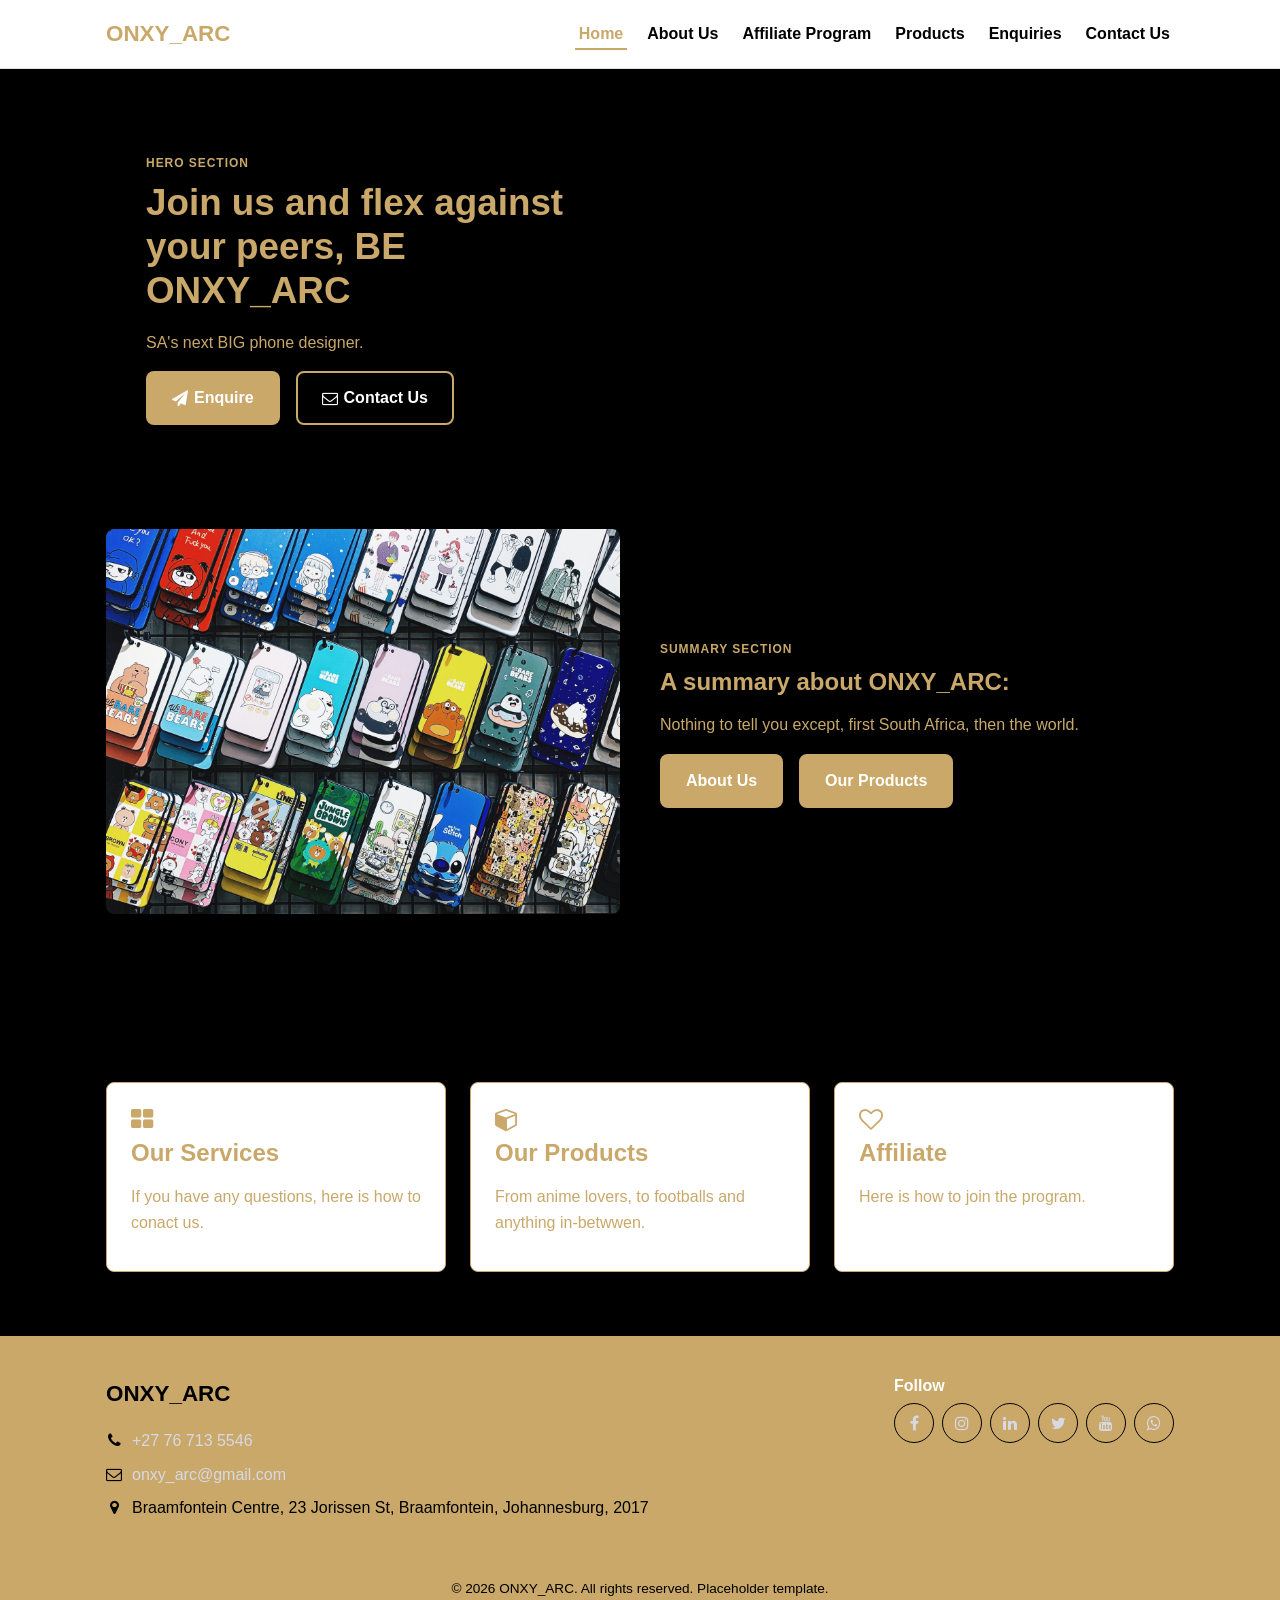
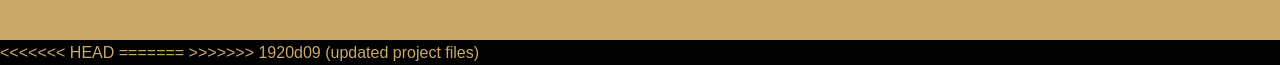
<file: index.html>
<!DOCTYPE html>
<html lang="en">

<head>
    <meta charset="UTF-8">
    <meta name="viewport" content="width=device-width, initial-scale=1.0">
    <title>Home | ONXY_ARC</title>
    <link rel="stylesheet" href="https://cdnjs.cloudflare.com/ajax/libs/font-awesome/4.7.0/css/font-awesome.min.css">
    <link rel="stylesheet" href="css/style.css">
</head>

<body>

    <header class="site-header">
        <div class="container header-inner">
            <a href="index.html" class="logo">ONXY_ARC</a>
            <input type="checkbox" id="nav-toggle" class="nav-toggle-input">
            <label for="nav-toggle" class="nav-toggle" aria-label="Toggle menu">
                <i class="fa fa-bars icon-open" aria-hidden="true"></i>
                <i class="fa fa-times icon-close" aria-hidden="true"></i>
            </label>
            <nav class="main-nav" aria-label="Main navigation">
                <ul>
                    <li><a href="index.html" aria-current="page">Home</a></li>
                    <li><a href="about.html">About Us</a></li>
                    <li><a href="affiliate.html">Affiliate Program</a></li>
                    <li><a href="products.html">Products</a></li>
                    <li><a href="enquiry.html">Enquiries</a></li>
                    <li><a href="contact.html">Contact Us</a></li>
                </ul>
            </nav>
        </div>
    </header>

    <main>
        <div class="container">
            <section class="hero-banner">
                
                    <div class="hero-content">
                        <span class="eyebrow">Hero section</span>
                        <h1>Join us and flex against your peers,
                BE ONXY_ARC</h1>
                        <p>
                            SA's next BIG phone designer.
                        </p>
                        <div class="hero-buttons">
                            <a href="enquiries.html" class="btn btn-primary"><i class="fa fa-paper-plane"
                                    aria-hidden="true"></i>Enquire</a>
                            <a href="contact.html" class="btn btn-secondary-light"><i class="fa fa-envelope-o"
                                    aria-hidden="true"></i>Contact Us</a>
                        </div>
                    </div>
            
            </section>
        </div>

        <section class="section">
            <div class="container split">
                <div class="split-image">
                    <img src="./images/phone case.jpg" alt="Supporting image — 4:3">
                </div>
                <div class="split-text">
                    <span class="eyebrow">Summary section</span>
                    <h2>A summary about ONXY_ARC:</h2>
                    <p>Nothing to tell you except, first South Africa, then the world.</p>
                    <div class="hero-buttons">
                        <a href="about_us.html" class="btn btn-primary">About Us</a>
                        <a href="product.html" class="btn btn-secondary">Our Products</a>
                    </div>
                </div>
            </div>
        </section>

        <section class="section section-alt">
            <div class="container">
                <div class="card-grid">
                    <a class="card" href="contact.html">
                        <i class="fa fa-th-large card-icon" aria-hidden="true"></i>
                        <h3>Our Services</h3>
                        <p>If you have any questions, here is how to conact us.</p>
                    </a>
                    <a class="card" href="products.html">
                        <i class="fa fa-cube card-icon" aria-hidden="true"></i>
                        <h3>Our Products</h3>
                        <p>From anime lovers, to footballs and anything in-betwwen.</p>
                    </a>
                    <a class="card" href="affiliate.html">
                        <i class="fa fa-heart-o card-icon" aria-hidden="true"></i>
                        <h3>Affiliate</h3>
                        <p>Here is how to join the program.</p>
                    </a>
                </div>
            </div>
        </section>
    </main>

    <footer class="site-footer">
        <div class="container footer-inner">
            <div class="footer-col">
                <p class="logo">ONXY_ARC</p>
                <ul class="icon-list">
                    <li><i class="fa fa-phone" aria-hidden="true"></i><a href="tel:+27444444444">+27 76 713 5546</a>
                    </li>
                    <li><i class="fa fa-envelope-o" aria-hidden="true"></i><a
                            href="mailto:dummy@email.com">onxy_arc@gmail.com</a></li>
                    <li><i class="fa fa-map-marker" aria-hidden="true"></i><span>
                            Braamfontein Centre, 23 Jorissen St, Braamfontein, Johannesburg, 2017</span></li>
                </ul>
            </div>
            <div class="footer-col">
                <h4>Follow</h4>
                <ul class="social-list">
                    <li><a class="icon-btn" href="#" aria-label="Facebook"><i class="fa
fa-facebook" aria-hidden="true"></i></a></li>
                    <li><a class="icon-btn" href="#" aria-label="Instagram"><i class="fa
fa-instagram" aria-hidden="true"></i></a></li>
                    <li><a class="icon-btn" href="#" aria-label="LinkedIn"><i class="fa
fa-linkedin" aria-hidden="true"></i></a></li>
                    <li><a class="icon-btn" href="#" aria-label="Twitter"><i class="fa fa-twitter"
                                aria-hidden="true"></i></a></li>
                    <li><a class="icon-btn" href="#" aria-label="YouTube"><i class="fa fa-youtube"
                                aria-hidden="true"></i></a></li>
                    <li><a class="icon-btn" href="#" aria-label="WhatsApp"><i class="fa
fa-whatsapp" aria-hidden="true"></i></a></li>
                </ul>
            </div>
        </div>
        <p class="copyright">&copy; 2026 ONXY_ARC. All rights reserved. Placeholder
            template.</p>
    </footer>

</body>

<<<<<<< HEAD
</html>
=======
</html>
>>>>>>> 1920d09 (updated project files)
</file>
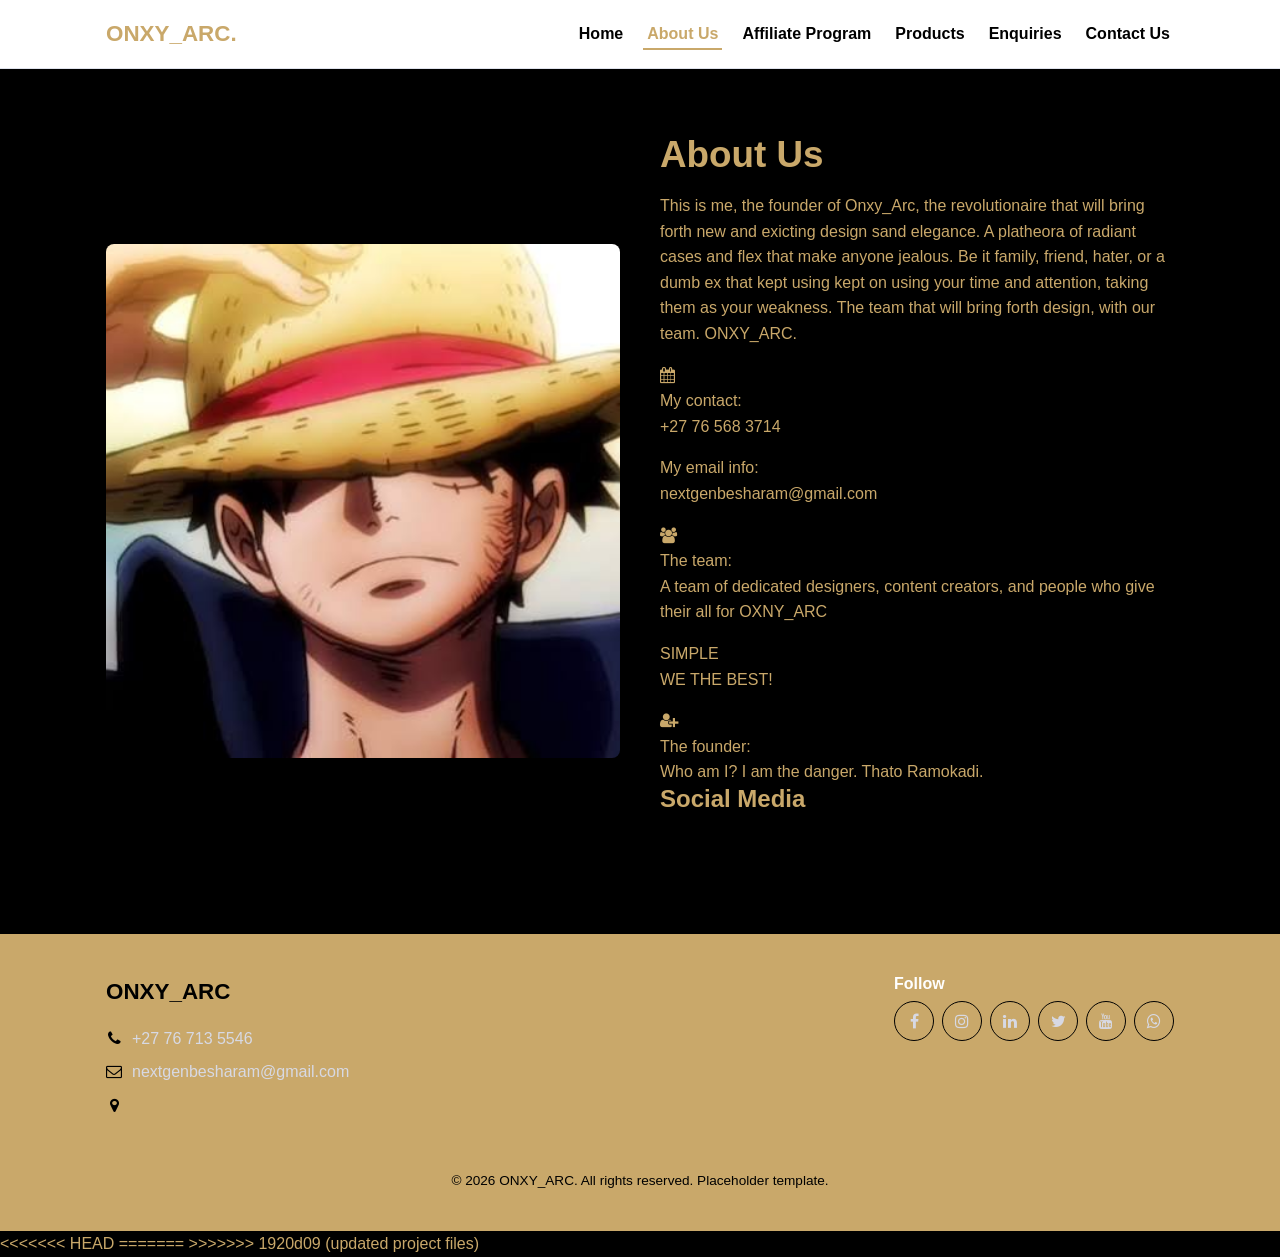
<file: about.html>
<!DOCTYPE html>
<html lang="en">

<head>
    <meta charset="UTF-8">
    <meta name="viewport" content="width=device-width, initial-scale=1.0">
    <title>About Us | ONXY_ARC</title>
     <link rel="stylesheet" href="https://cdnjs.cloudflare.com/ajax/libs/font-awesome/4.7.0/css/font-awesome.min.css">
    <link rel="stylesheet" href="css/style.css">
</head>

<body>

    <header class="site-header">
        <div class="container header-inner">
            <a href="index.html" class="logo">ONXY_ARC.</a>
            <input type="checkbox" id="nav-toggle" class="nav-toggle-input">
            <label for="nav-toggle" class="nav-toggle" aria-label="Toggle menu">
                <i class="fa fa-bars icon-open" aria-hidden="true"></i>
                <i class="fa fa-times icon-close" aria-hidden="true"></i>
            </label>
            <nav class="main-nav" aria-label="Main navigation">
                <ul>
                    <li><a href="index.html">Home</a></li>
                    <li><a href="about.html" aria-current="page">About Us</a></li>
                    <li><a href="affiliate.html">Affiliate Program</a></li>
                    <li><a href="products.html">Products</a></li>
                    <li><a href="enquiry.html">Enquiries</a></li>
                    <li><a href="contact.html">Contact Us</a></li>
                </ul>
            </nav>
        </div>
    </header>

    <main>
        <section class="section">
            <div class="container split">
                <div class="split-image is-square">
                    <img src="./images/KingOfThePirates.jpg" alt="Portrait or team photo
— square crop">
                </div>
                <div class="split-text">
                    <h1>About Us</h1>
                    <p> This is me, the founder of Onxy_Arc, the revolutionaire that will
                        bring forth new and exicting design sand elegance. A platheora of radiant cases and flex that
                        make anyone jealous. Be it family, friend, hater, or a dumb ex that kept using
                    kept on using your time and attention, taking them as your weakness. The team that will bring forth design, with our team. ONXY_ARC.</p>
                    <div class="stats">
                        <div class="stat-box">
                            <i class="fa fa-calendar" aria-hidden="true"></i>
                            <div class="stat-number">My contact:</div>
                            <p>+27 76 568 3714</p>
                            <div class="stat-label">My email info:</div>
                            <p>nextgenbesharam@gmail.com</p>
                        </div>
                        <div class="stat-box">
                            <i class="fa fa-users" aria-hidden="true"></i>
                            <div class="stat-number">The team:</div>
                            <p>A team of dedicated designers, content creators, and people who give their all
                                for OXNY_ARC
                            </p>
                            <div class="stat-label">SIMPLE</div>
                            <p>WE THE BEST!</p>
                        </div>
                        <div class="stat-box">
                            <i class="fa fa-user-plus" aria-hidden="true"></i>
                            <div class="stat-number">The founder:</div>
                            <div class="stat-label">Who am I? I am the danger. Thato Ramokadi.</div>
                        </div>
                    </div>
                    <h3>Social Media</h3>
                    <ul class="social-list">
                        <li><a class="icon-btn" href="#" aria-label="Facebook"><i class="fa
fa-facebook" aria-hidden="true"></i></a></li>
                        <li><a class="icon-btn" href="#" aria-label="Instagram"><i class="fa
fa-instagram" aria-hidden="true"></i></a></li>
                        <li><a class="icon-btn" href="#" aria-label="LinkedIn"><i class="fa
fa-linkedin" aria-hidden="true"></i></a></li>
                    </ul>
                </div>
            </div>
        </section>
    </main>

    <footer class="site-footer">
        <div class="container footer-inner">
            <div class="footer-col">
                <p class="logo">ONXY_ARC</p>
                <ul class="icon-list">
                    <li><i class="fa fa-phone" aria-hidden="true"></i><a href="tel:+cellphone">+27 76 713 5546</a></li>
                    <li><i class="fa fa-envelope-o" aria-hidden="true"></i><a
                            href="mailto:dummy@email.com">nextgenbesharam@gmail.com</a></li>
                    <li><i class="fa fa-map-marker" aria-hidden="true"></i><span>
                            </span></li>
                </ul>
            </div>
            <div class="footer-col">
                <h4>Follow</h4>
                <ul class="social-list">
                    <li><a class="icon-btn" href="#" aria-label="Facebook"><i class="fa
fa-facebook" aria-hidden="true"></i></a></li>
                    <li><a class="icon-btn" href="#" aria-label="Instagram"><i class="fa
fa-instagram" aria-hidden="true"></i></a></li>
                    <li><a class="icon-btn" href="#" aria-label="LinkedIn"><i class="fa
fa-linkedin" aria-hidden="true"></i></a></li>
                    <li><a class="icon-btn" href="#" aria-label="Twitter"><i class="fa fa-twitter"
                                aria-hidden="true"></i></a></li>
                    <li><a class="icon-btn" href="#" aria-label="YouTube"><i class="fa fa-youtube"
                                aria-hidden="true"></i></a></li>
                    <li><a class="icon-btn" href="#" aria-label="WhatsApp"><i class="fa
fa-whatsapp" aria-hidden="true"></i></a></li>
                </ul>
            </div>
        </div>
        <p class="copyright">&copy; 2026 ONXY_ARC. All rights reserved. Placeholder
            template.</p>
    </footer>

</body>

<<<<<<< HEAD
</html>
=======
</html>
>>>>>>> 1920d09 (updated project files)
</file>
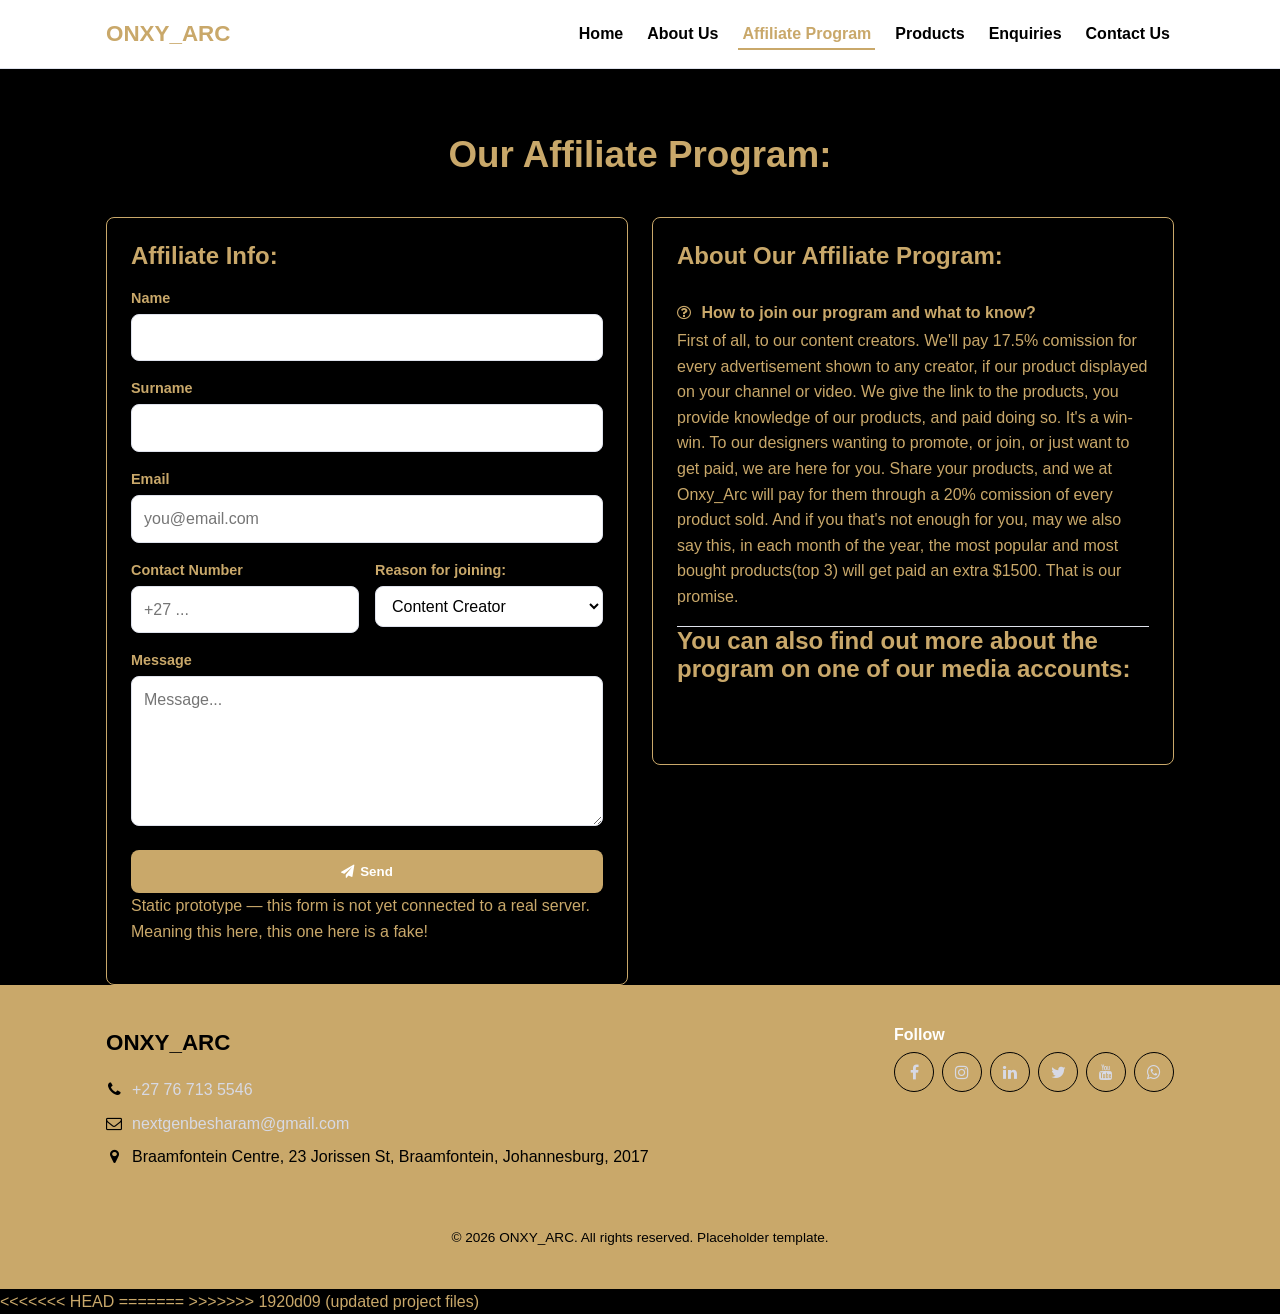
<file: affiliate.html>
<!DOCTYPE html>
<html lang="en">

<head>
    <meta charset="UTF-8">
    <meta name="viewport" content="width=device-width, initial-scale=1.0">
    <title>Affiliate Program | ONXY_ARC</title>
     <link rel="stylesheet" href="https://cdnjs.cloudflare.com/ajax/libs/font-awesome/4.7.0/css/font-awesome.min.css">
    <link rel="stylesheet" href="css/style.css">
</head>

<body>

    <header class="site-header">
        <div class="container header-inner">
            <a href="index.html" class="logo">ONXY_ARC</a>
            <input type="checkbox" id="nav-toggle" class="nav-toggle-input">
            <label for="nav-toggle" class="nav-toggle" aria-label="Toggle menu">
                <i class="fa fa-bars icon-open" aria-hidden="true"></i>
                <i class="fa fa-times icon-close" aria-hidden="true"></i>
            </label>
            <nav class="main-nav" aria-label="Main navigation">
                <ul>
                    <li><a href="index.html">Home</a></li>
                    <li><a href="about.html">About Us</a></li>
                    <li><a href="affiliate.html" aria-current="page">Affiliate Program</a></li>
                    <li><a href="products.html">Products</a></li>
                    <li><a href="enquiry.html">Enquiries</a></li>
                    <li><a href="contact.html">Contact Us</a></li>
                </ul>
            </nav>
        </div>
    </header>

<main>
 <div class="container">
 <header class="page-header">
 <h1>Our Affiliate Program:</h1>
 </header>
 <div class="form-layout">
 <section class="form-card">
 <h2>Affiliate Info:</h2>
 <form action="#" method="post">
 <div class="form-group">
 <label for="enq-name">Name</label>
 <input type="text" id="enq-name" name="name" required>
 </div>
 <div class="form-group">
 <label for="enq-surname">Surname</label>
 <input type="text" id="enq-surname" name="surname" required>
 </div>
 <div class="form-group">
 <label for="enq-email">Email</label>
 <input type="email" id="enq-email" name="email" required
placeholder="you@email.com">
 </div>
 <div class="form-row">
 <div class="form-group">
 <label for="enq-tel">Contact Number</label>
 <input type="tel" id="enq-tel" name="tel" placeholder="+27 ...">
 </div>
 <div class="form-group">
 <label for="enq-type">Reason for joining:</label>
 <select id="enq-type" name="type">
 <option>Content Creator</option>
 <option>Designer Program</option>
 <option>Contact US</option>
 <option>Enquiries</option>
 </select>
 </div>
 </div>
 <div class="form-group">
 <label for="enq-message">Message</label>
 <textarea id="enq-message" name="message" rows="5"
placeholder="Message..."></textarea>
 </div>
 <button type="submit" class="btn btn-success btn-block"><i class="fa
fa-paper-plane" aria-hidden="true"></i>Send</button>
 <p class="form-note">Static prototype — this form is not yet
connected to a real server. Meaning this here, this one here is a fake!</p>
 </form>
 </section>
 <section class="info-card">
 <h2>About Our Affiliate Program:</h2>
 <div class="faq-item">
 <h3><i class="fa fa-question-circle-o" aria-hidden="true"></i> How
to join our program and what to know?</h3>
 <p>First of all, to our
        content creators. We'll pay 17.5% comission for every advertisement shown to any creator, if our product 
        displayed on your channel or video. We give the link to the products, you provide knowledge of our products,
        and paid doing so. It's a win-win. To our designers wanting to promote, or join, or just want to get paid,
        we are here for you. Share your products, and we at Onxy_Arc will pay for them through a 20% comission of every
        product sold. And if you that's not enough for you, may we also say this, in each month of the year,
        the most popular and most bought products(top 3) will get paid an extra $1500. That is our promise.</p>
 </div>
 <!-- Repeat this .faq-item pattern for four more questions -->
 <h3 class="mt-md">You can also find out more about the program on one of our media accounts:</h3>
 <ul class="social-list">
 <li><a class="icon-btn" href="#" aria-label="Facebook"><i class="fa
fa-facebook" aria-hidden="true"></i></a></li>
 <li><a class="icon-btn" href="#" aria-label="Instagram"><i class="fa
fa-instagram" aria-hidden="true"></i></a></li>
 <li><a class="icon-btn" href="#" aria-label="LinkedIn"><i class="fa
fa-linkedin" aria-hidden="true"></i></a></li>
 <li><a class="icon-btn" href="#" aria-label="Twitter"><i class="fa
fa-twitter" aria-hidden="true"></i></a></li>
 <li><a class="icon-btn" href="#" aria-label="YouTube"><i class="fa
fa-youtube" aria-hidden="true"></i></a></li>
 <li><a class="icon-btn" href="#" aria-label="WhatsApp"><i class="fa
fa-whatsapp" aria-hidden="true"></i></a></li>
 </ul>
 </section>
 </div>
 </div>
</main>

    <footer class="site-footer">
 <div class="container footer-inner">
 <div class="footer-col">
 <p class="logo">ONXY_ARC</p>
 <ul class="icon-list">
 <li><i class="fa fa-phone" aria-hidden="true"></i><a
href="tel:+cellphone">+27 76 713 5546</a></li>
 <li><i class="fa fa-envelope-o" aria-hidden="true"></i><a
href="mailto:dummy@email.com">nextgenbesharam@gmail.com</a></li>
 <li><i class="fa fa-map-marker" aria-hidden="true"></i><span>
Braamfontein Centre, 23 Jorissen St, Braamfontein, Johannesburg, 2017</span></li>
 </ul>
 </div>
 <div class="footer-col">
 <h4>Follow</h4>
 <ul class="social-list">
 <li><a class="icon-btn" href="#" aria-label="Facebook"><i class="fa
fa-facebook" aria-hidden="true"></i></a></li>
 <li><a class="icon-btn" href="#" aria-label="Instagram"><i class="fa
fa-instagram" aria-hidden="true"></i></a></li>
 <li><a class="icon-btn" href="#" aria-label="LinkedIn"><i class="fa
fa-linkedin" aria-hidden="true"></i></a></li>
 <li><a class="icon-btn" href="#" aria-label="Twitter"><i class="fa fa-twitter" aria-hidden="true"></i></a></li>
 <li><a class="icon-btn" href="#" aria-label="YouTube"><i class="fa fa-youtube" aria-hidden="true"></i></a></li>
 <li><a class="icon-btn" href="#" aria-label="WhatsApp"><i class="fa
fa-whatsapp" aria-hidden="true"></i></a></li>
 </ul>
 </div>
 </div>
 <p class="copyright">&copy; 2026 ONXY_ARC. All rights reserved. Placeholder
template.</p>
</footer>

</body>

<<<<<<< HEAD
</html>
=======
</html>
>>>>>>> 1920d09 (updated project files)
</file>
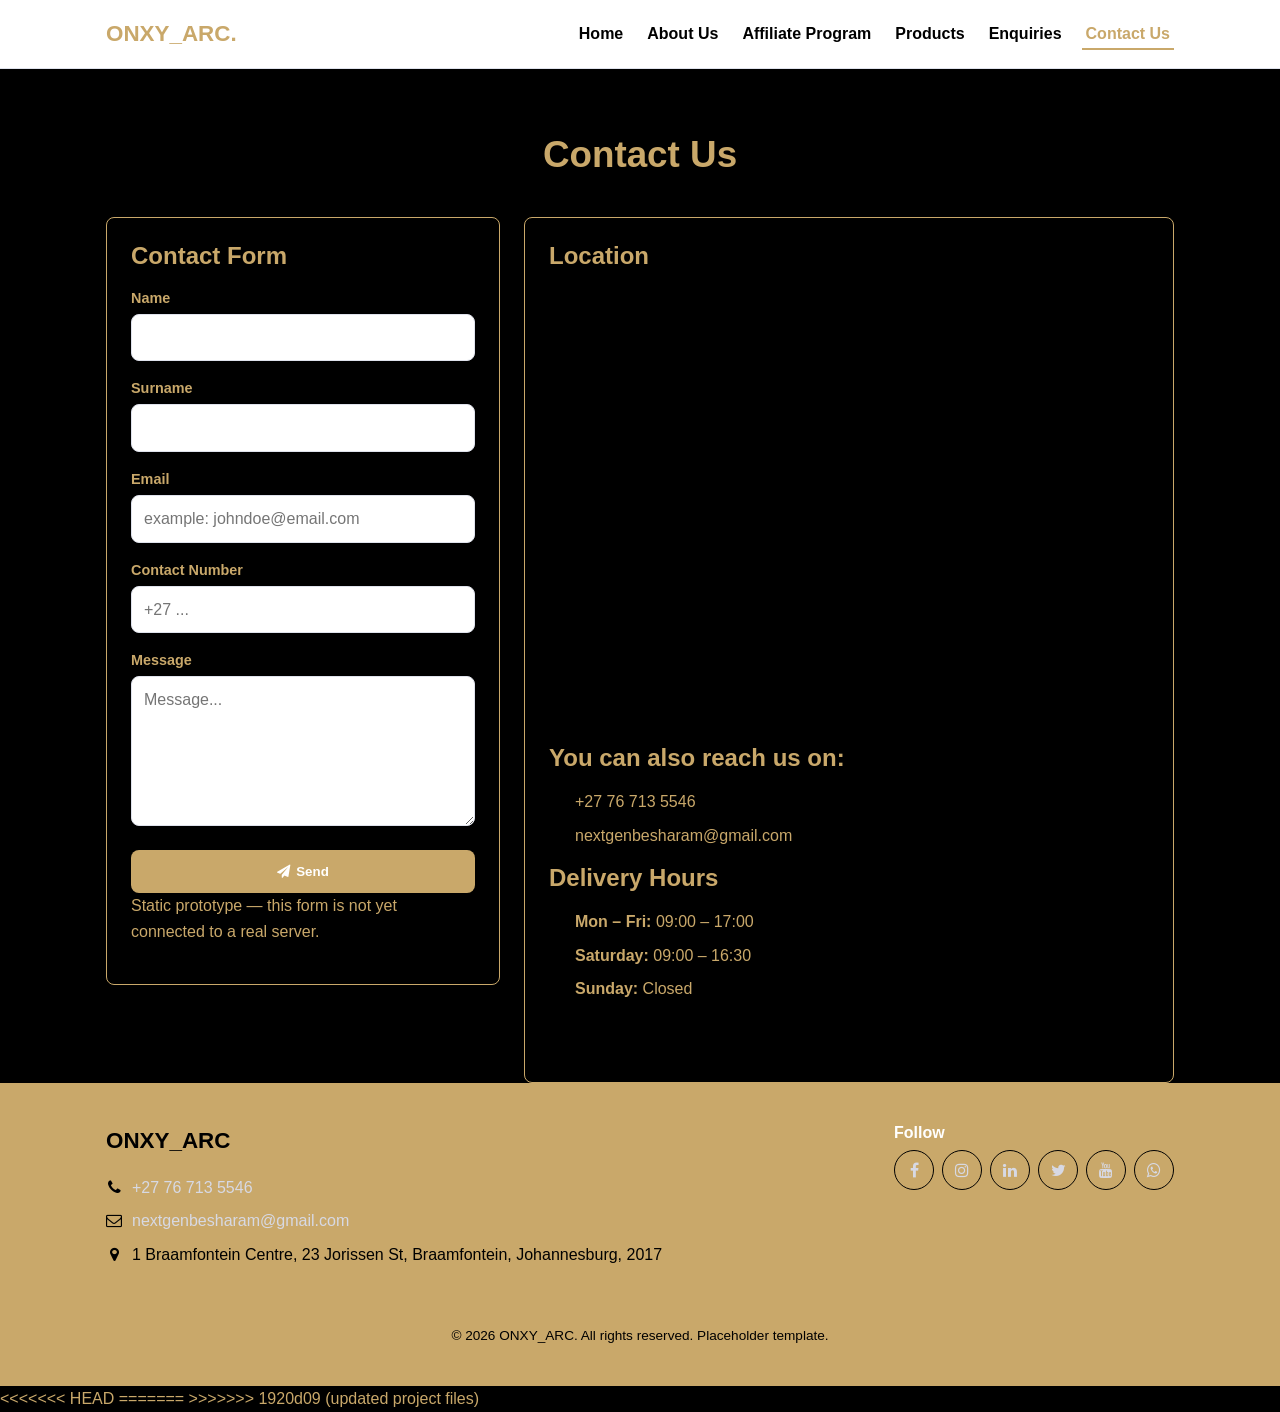
<file: contact.html>
<!DOCTYPE html>
<html lang="en">

<head>
    <meta charset="UTF-8">
    <meta name="viewport" content="width=device-width, initial-scale=1.0">
    <title>COntact Info | ONXY_ARC</title>
     <link rel="stylesheet" href="https://cdnjs.cloudflare.com/ajax/libs/font-awesome/4.7.0/css/font-awesome.min.css">
    <link rel="stylesheet" href="css/style.css">
</head>

<body>

    <header class="site-header">
        <div class="container header-inner">
            <a href="index.html" class="logo">ONXY_ARC.</a>
            <input type="checkbox" id="nav-toggle" class="nav-toggle-input">
            <label for="nav-toggle" class="nav-toggle" aria-label="Toggle menu">
                <i class="fa fa-bars icon-open" aria-hidden="true"></i>
                <i class="fa fa-times icon-close" aria-hidden="true"></i>
            </label>
            <nav class="main-nav" aria-label="Main navigation">
                <ul>
                    <li><a href="index.html">Home</a></li>
                    <li><a href="about.html">About Us</a></li>
                    <li><a href="affiliate.html">Affiliate Program</a></li>
                    <li><a href="products.html">Products</a></li>
                    <li><a href="enquiry.html">Enquiries</a></li>
                    <li><a href="contact.html" aria-current="page">Contact Us</a></li>
                </ul>
            </nav>
        </div>
    </header>

    <main>
        <div class="container">
            <header class="page-header">
                <h1>Contact Us</h1>
            </header>
            <div class="form-layout">
                <section class="form-card">
                    <h2>Contact Form</h2>
                    <form action="#" method="post">
                        <div class="form-group">
                            <label for="c-name">Name</label>
                            <input type="text" id="c-name" name="name" required>
                        </div>
                        <div class="form-group">
                            <label for="c-surname">Surname</label>
                            <input type="text" id="c-surname" name="surname" required>
                        </div>
                        <div class="form-group">
                            <label for="c-email">Email</label>
                            <input type="email" id="c-email" name="email" required placeholder="example: johndoe@email.com">
                        </div>
                        <div class="form-group">
                            <label for="c-tel">Contact Number</label>
                            <input type="tel" id="c-tel" name="tel" placeholder="+27 ...">
                        </div>
                        <div class="form-group">
                            <label for="c-message">Message</label>
                            <textarea id="c-message" name="message" rows="5" placeholder="Message..."></textarea>
                        </div>
                        <button type="submit" class="btn btn-success btn-block"><i class="fa
fa-paper-plane" aria-hidden="true"></i>Send</button>
                        <p class="form-note">Static prototype — this form is not yet
                            connected to a real server.</p>
                    </form>
                </section>
                <section class="info-card">
                    <h2>Location</h2>
                    <iframe src="https://www.google.com/maps/embed?pb=!1m18!1m12!1m3!1d3580.1263883140064!2d28.03131357497369!3d-26.192566563499287!2m3!1f0!2f0!3f0!3m2!1i1024!2i768!4f13.1!3m3!1m2!1s0x1e950b9300000001%3A0x335d35f228da3ccd!2sRosebank%20International%20%7C%20Braamfontein%20Campus!5e0!3m2!1sen!2sza!4v1786728688590!5m2!1sen!2sza" width="600" height="450" style="border:0;" allowfullscreen="" loading="lazy" referrerpolicy="strict-origin-when-cross-origin"></iframe>
                    <h3>You can also reach us on:</h3>
                    <ul class="icon-list">
                        <li><i class="fa fa-phone" aria-hidden="true"></i><a href="tel:+cellphone">+27 76 713 5546</a>
                        </li>
                        <li><i class="fa fa-envelope-o" aria-hidden="true"></i><a
                                href="mailto:dummy@email.com">nextgenbesharam@gmail.com</a></li>
                    </ul>
                    <h3>Delivery Hours</h3>
                    <ul class="icon-list">
                        <li><i class="fa fa-clock-o" ariahidden="true"></i><span><strong>Mon &ndash; Fri:</strong> 09:00
                                &ndash;
                                17:00</span></li>
                        <li><i class="fa fa-clock-o" ariahidden="true"></i><span><strong>Saturday:</strong> 09:00
                                &ndash;
                                16:30</span></li>
                        <li><i class="fa fa-clock-o" ariahidden="true"></i><span><strong>Sunday:</strong> Closed</span>
                        </li>
                    </ul>
                    <ul class="social-list">
                        <li><a class="icon-btn" href="#" aria-label="Facebook"><i class="fa
fa-facebook" aria-hidden="true"></i></a></li>
                        <li><a class="icon-btn" href="#" aria-label="Instagram"><i class="fa
fa-instagram" aria-hidden="true"></i></a></li>
                        <li><a class="icon-btn" href="#" aria-label="LinkedIn"><i class="fa
fa-linkedin" aria-hidden="true"></i></a></li>
                        <li><a class="icon-btn" href="#" aria-label="Twitter"><i class="fa
fa-twitter" aria-hidden="true"></i></a></li>
                        <li><a class="icon-btn" href="#" aria-label="YouTube"><i class="fa
fa-youtube" aria-hidden="true"></i></a></li>
                        <li><a class="icon-btn" href="#" aria-label="WhatsApp"><i class="fa
fa-whatsapp" aria-hidden="true"></i></a></li>
                    </ul>
                </section>
            </div>
        </div>
    </main>


    <footer class="site-footer">
        <div class="container footer-inner">
            <div class="footer-col">
                <p class="logo">ONXY_ARC</p>
                <ul class="icon-list">
                    <li><i class="fa fa-phone" aria-hidden="true"></i><a href="tel:+cellphone">+27 76 713 5546</a></li>
                    <li><i class="fa fa-envelope-o" aria-hidden="true"></i><a
                            href="mailto:dummy@email.com">nextgenbesharam@gmail.com</a></li>
                    <li><i class="fa fa-map-marker" aria-hidden="true"></i><span>1
                            Braamfontein Centre, 23 Jorissen St, Braamfontein, Johannesburg, 2017</span></li>
                </ul>
            </div>
            <div class="footer-col">
                <h4>Follow</h4>
                <ul class="social-list">
                    <li><a class="icon-btn" href="#" aria-label="Facebook"><i class="fa
fa-facebook" aria-hidden="true"></i></a></li>
                    <li><a class="icon-btn" href="#" aria-label="Instagram"><i class="fa
fa-instagram" aria-hidden="true"></i></a></li>
                    <li><a class="icon-btn" href="#" aria-label="LinkedIn"><i class="fa
fa-linkedin" aria-hidden="true"></i></a></li>
                    <li><a class="icon-btn" href="#" aria-label="Twitter"><i class="fa fa-twitter"
                                aria-hidden="true"></i></a></li>
                    <li><a class="icon-btn" href="#" aria-label="YouTube"><i class="fa fa-youtube"
                                aria-hidden="true"></i></a></li>
                    <li><a class="icon-btn" href="#" aria-label="WhatsApp"><i class="fa
fa-whatsapp" aria-hidden="true"></i></a></li>
                </ul>
            </div>
        </div>
        <p class="copyright">&copy; 2026 ONXY_ARC. All rights reserved. Placeholder
            template.</p>
    </footer>

</body>

<<<<<<< HEAD
</html>
=======
</html>
>>>>>>> 1920d09 (updated project files)
</file>
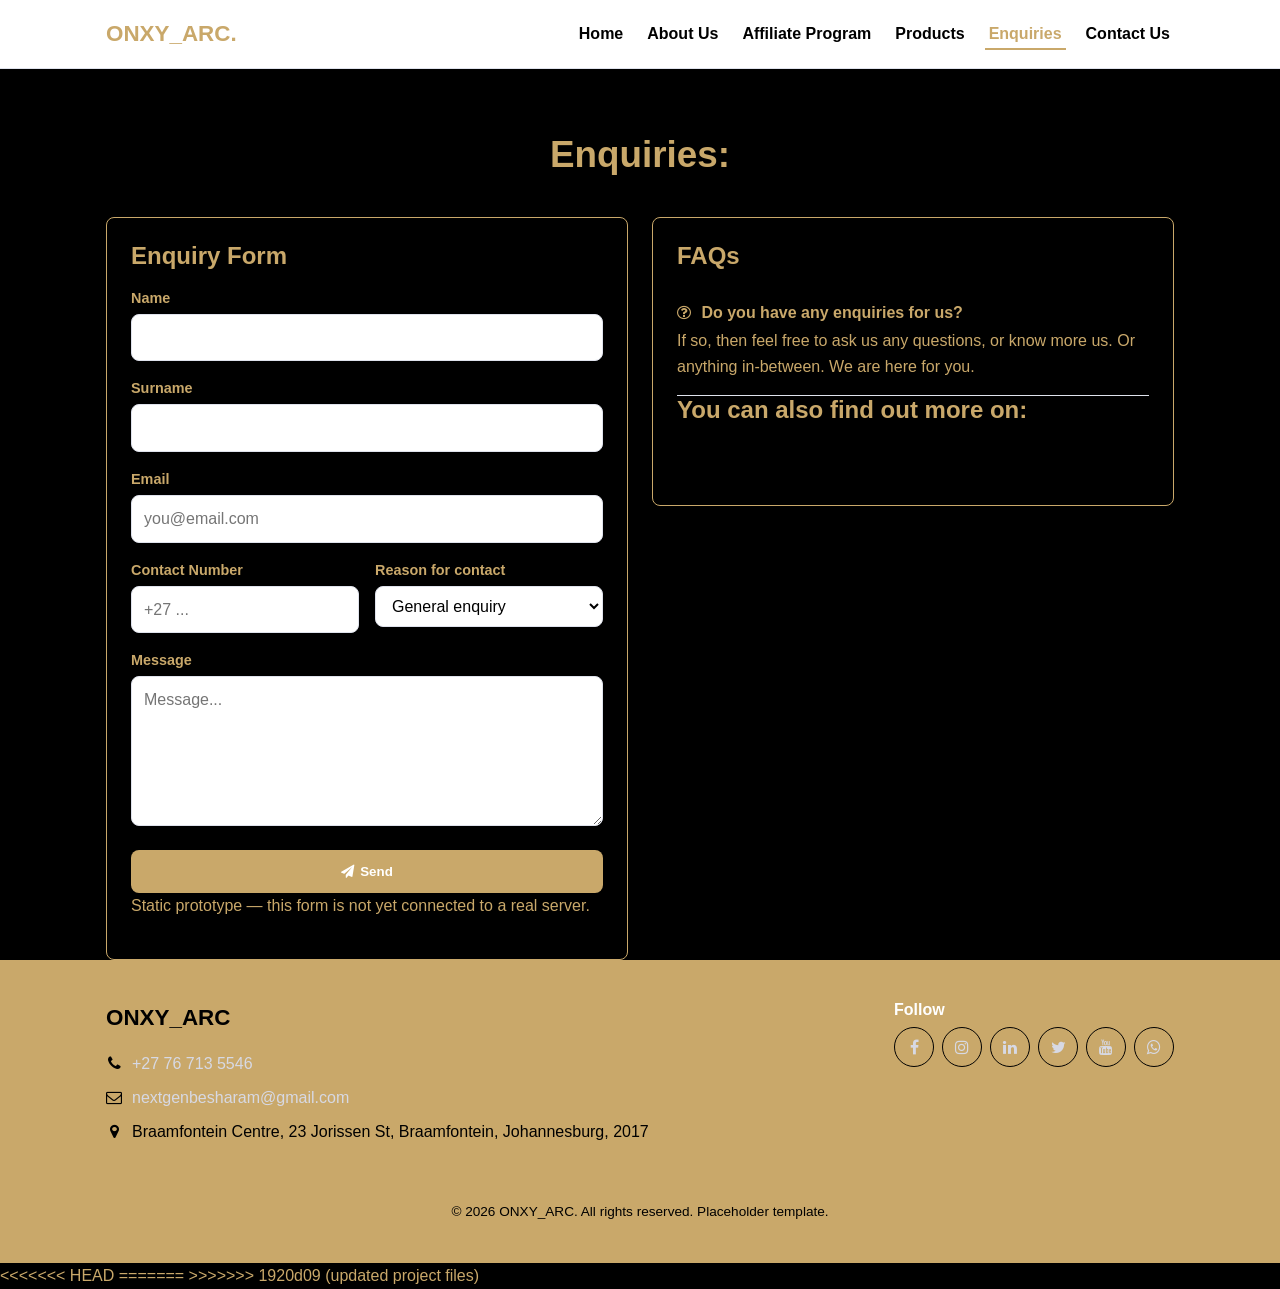
<file: enquiry.html>
<!DOCTYPE html>
<html lang="en">

<head>
    <meta charset="UTF-8">
    <meta name="viewport" content="width=device-width, initial-scale=1.0">
    <title>Enquiries | ONXY_ARC</title>
    <link rel="stylesheet" href="https://cdnjs.cloudflare.com/ajax/libs/font-awesome/4.7.0/css/font-awesome.min.css">
    <link rel="stylesheet" href="css/style.css">
</head>

<body>

    <header class="site-header">
        <div class="container header-inner">
            <a href="index.html" class="logo">ONXY_ARC.</a>
            <input type="checkbox" id="nav-toggle" class="nav-toggle-input">
            <label for="nav-toggle" class="nav-toggle" aria-label="Toggle menu">
                <i class="fa fa-bars icon-open" aria-hidden="true"></i>
                <i class="fa fa-times icon-close" aria-hidden="true"></i>
            </label>
            <nav class="main-nav" aria-label="Main navigation">
                <ul>
                    <li><a href="index.html">Home</a></li>
                    <li><a href="about.html">About Us</a></li>
                    <li><a href="affiliate.html">Affiliate Program</a></li>
                    <li><a href="products.html">Products</a></li>
                    <li><a href="enquiry.html" aria-current="page">Enquiries</a></li>
                    <li><a href="contact.html">Contact Us</a></li>
                </ul>
            </nav>
        </div>
    </header>

    <main>
    <div class="container">
        <header class="page-header">
            <h1>Enquiries:</h1>
        </header>
        <div class="form-layout">
            <section class="form-card">
                <h2>Enquiry Form</h2>
                <form action="#" method="post">
                    <div class="form-group">
                        <label for="enq-name">Name</label>
                        <input type="text" id="enq-name" name="name" required>
                    </div>
                    <div class="form-group">
                        <label for="enq-surname">Surname</label>
                        <input type="text" id="enq-surname" name="surname" required>
                    </div>
                    <div class="form-group">
                        <label for="enq-email">Email</label>
                        <input type="email" id="enq-email" name="email" required placeholder="you@email.com">
                    </div>
                    <div class="form-row">
                        <div class="form-group">
                            <label for="enq-tel">Contact Number</label>
                            <input type="tel" id="enq-tel" name="tel" placeholder="+27 ...">
                        </div>
                        <div class="form-group">
                            <label for="enq-type">Reason for contact</label>
                            <select id="enq-type" name="type">
                                <option>General enquiry</option>
                                <option>Enquiry about a service</option>
                                <option>Enquiry about a product</option>
                            </select>
                        </div>
                    </div>
                    <div class="form-group">
                        <label for="enq-message">Message</label>
                        <textarea id="enq-message" name="message" rows="5" placeholder="Message..."></textarea>
                    </div>
                    <button type="submit" class="btn btn-success btn-block"><i class="fa
fa-paper-plane" aria-hidden="true"></i>Send</button>
                    <p class="form-note">Static prototype — this form is not yet
                        connected to a real server.</p>
                </form>
            </section>
            <section class="info-card">
                <h2>FAQs</h2>
                <div class="faq-item">
                    <h3><i class="fa fa-question-circle-o" aria-hidden="true"></i> Do you have
                       any enquiries for us?</h3>
                    <p>If so, then feel free to ask us any questions, or know more us. Or anything in-between. We are here for you.</p>
                </div>
                <!-- Repeat this .faq-item pattern for four more questions -->
                <h3 class="mt-md">You can also find out more on:</h3>
                <ul class="social-list">
                    <li><a class="icon-btn" href="#" aria-label="Facebook"><i class="fa
fa-facebook" aria-hidden="true"></i></a></li>
                    <li><a class="icon-btn" href="#" aria-label="Instagram"><i class="fa
fa-instagram" aria-hidden="true"></i></a></li>
                    <li><a class="icon-btn" href="#" aria-label="LinkedIn"><i class="fa
fa-linkedin" aria-hidden="true"></i></a></li>
                    <li><a class="icon-btn" href="#" aria-label="Twitter"><i class="fa
fa-twitter" aria-hidden="true"></i></a></li>
                    <li><a class="icon-btn" href="#" aria-label="YouTube"><i class="fa
fa-youtube" aria-hidden="true"></i></a></li>
                    <li><a class="icon-btn" href="#" aria-label="WhatsApp"><i class="fa
fa-whatsapp" aria-hidden="true"></i></a></li>
                </ul>
            </section>
        </div>
    </div>
    </main>

    <footer class="site-footer">
        <div class="container footer-inner">
            <div class="footer-col">
                <p class="logo">ONXY_ARC</p>
                <ul class="icon-list">
                    <li><i class="fa fa-phone" aria-hidden="true"></i><a href="tel:+cellphone">+27 76 713 5546</a></li>
                    <li><i class="fa fa-envelope-o" aria-hidden="true"></i><a
                            href="mailto:dummy@email.com">nextgenbesharam@gmail.com</a></li>
                    <li><i class="fa fa-map-marker" aria-hidden="true"></i><span>
                            Braamfontein Centre, 23 Jorissen St, Braamfontein, Johannesburg, 2017</span></li>
                </ul>
            </div>
            <div class="footer-col">
                <h4>Follow</h4>
                <ul class="social-list">
                    <li><a class="icon-btn" href="#" aria-label="Facebook"><i class="fa
fa-facebook" aria-hidden="true"></i></a></li>
                    <li><a class="icon-btn" href="#" aria-label="Instagram"><i class="fa
fa-instagram" aria-hidden="true"></i></a></li>
                    <li><a class="icon-btn" href="#" aria-label="LinkedIn"><i class="fa
fa-linkedin" aria-hidden="true"></i></a></li>
                    <li><a class="icon-btn" href="#" aria-label="Twitter"><i class="fa fa-twitter"
                                aria-hidden="true"></i></a></li>
                    <li><a class="icon-btn" href="#" aria-label="YouTube"><i class="fa fa-youtube"
                                aria-hidden="true"></i></a></li>
                    <li><a class="icon-btn" href="#" aria-label="WhatsApp"><i class="fa
fa-whatsapp" aria-hidden="true"></i></a></li>
                </ul>
            </div>
        </div>
        <p class="copyright">&copy; 2026 ONXY_ARC. All rights reserved. Placeholder
            template.</p>
    </footer>

</body>

<<<<<<< HEAD
</html>
=======
</html>
>>>>>>> 1920d09 (updated project files)
</file>
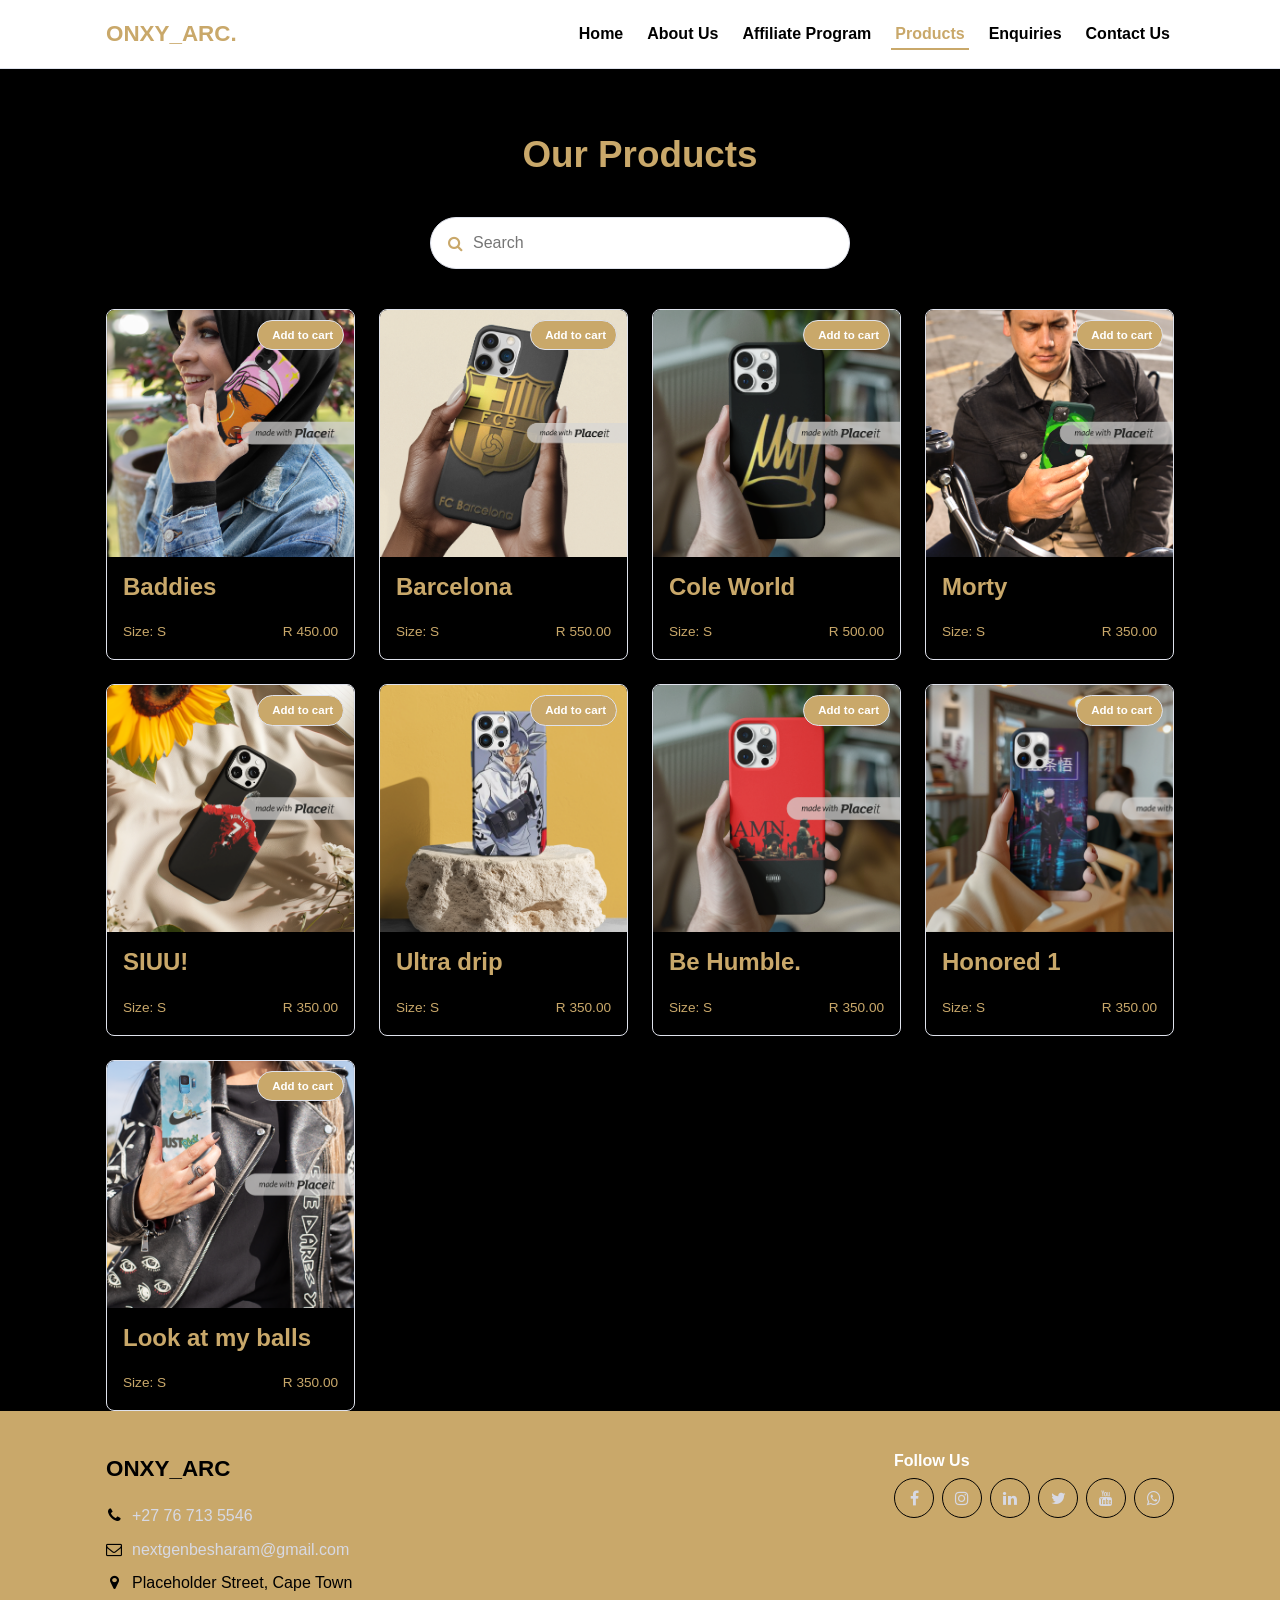
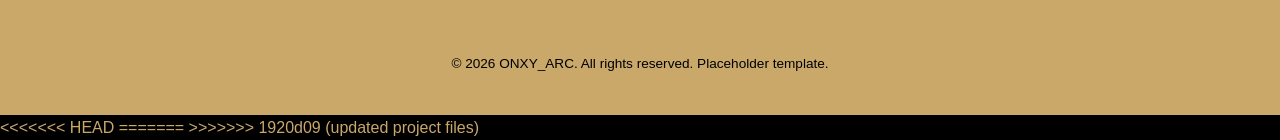
<file: products.html>
<!DOCTYPE html>
<html lang="en">

<head>
    <meta charset="UTF-8">
    <meta name="viewport" content="width=device-width, initial-scale=1.0">
    <title>Our Products | ONXY_ARC</title>
    <link rel="stylesheet" href="https://cdnjs.cloudflare.com/ajax/libs/font-awesome/4.7.0/css/font-awesome.min.css">
    <link rel="stylesheet" href="css/style.css">
</head>

<body>

    <header class="site-header">
        <div class="container header-inner">
            <a href="index.html" class="logo">ONXY_ARC.</a>
            <input type="checkbox" id="nav-toggle" class="nav-toggle-input">
            <label for="nav-toggle" class="nav-toggle" aria-label="Toggle menu">
                <i class="fa fa-bars icon-open" aria-hidden="true"></i>
                <i class="fa fa-times icon-close" aria-hidden="true"></i>
            </label>
            <nav class="main-nav" aria-label="Main navigation">
                <ul>
                    <li><a href="index.html">Home</a></li>
                    <li><a href="about.html">About Us</a></li>
                    <li><a href="affiliate.html">Affiliate Program</a></li>
                    <li><a href="products.html" aria-current="page">Products</a></li>
                    <li><a href="enquiry.html">Enquiries</a></li>
                    <li><a href="contact.html">Contact Us</a></li>
                </ul>
            </nav>
        </div>
    </header>

    <main>
        <div class="container">
            <header class="page-header">
                <h1>Our Products</h1>
            </header>
            <div class="search-pill">
                <label for="product-search" class="visually-hidden">Search
                    products</label>
                <i class="fa fa-search" aria-hidden="true"></i>
                <input type="search" id="product-search" name="q" placeholder="Search">
            </div>
            <div class="grid-4">
                <article class="product-card">
                    <div class="product-image">
                        <img src="./images/baddie.png" alt="Product shot">
                        <a href="enquiries.html" class="add-cart"><i class="fa fa-shoppingcart"
                                aria-hidden="true"></i>Add to cart</a>
                    </div>
                    <div class="product-card-body">
                        <h3>Baddies</h3>
                        <div class="product-meta"><span>Size: S</span><span>R
                                450.00</span></div>
                    </div>
                </article>


                <article class="product-card">
                    <div class="product-image">
                        <img src="./images/barca.png" alt="Product shot">
                        <a href="enquiries.html" class="add-cart"><i class="fa fa-shoppingcart"
                                aria-hidden="true"></i>Add to cart</a>
                    </div>
                    <div class="product-card-body">
                        <h3>Barcelona</h3>
                        <div class="product-meta"><span>Size: S</span><span>R
                                550.00</span></div>
                    </div>
                </article>

                <article class="product-card">
                    <div class="product-image">
                        <img src="./images/sin.png" alt="Product shot">
                        <a href="enquiries.html" class="add-cart"><i class="fa fa-shoppingcart"
                                aria-hidden="true"></i>Add to cart</a>
                    </div>
                    <div class="product-card-body">
                        <h3>Cole World</h3>
                        <div class="product-meta"><span>Size: S</span><span>R
                                500.00</span></div>
                    </div>
                </article>

                <article class="product-card">
                    <div class="product-image">
                        <img src="./images/morty1.png" alt="Product shot">
                        <a href="products.html" class="add-cart"><i class="fa fa-shoppingcart"
                                aria-hidden="true"></i>Add to cart</a>
                    </div>
                    <div class="product-card-body">
                        <h3>Morty</h3>
                        <div class="product-meta"><span>Size: S</span><span>R
                                350.00</span></div>
                    </div>
                </article>

                <article class="product-card">
                    <div class="product-image">
                        <img src="./images/siu.part1.png" alt="Product shot">
                        <a href="enquiries.html" class="add-cart"><i class="fa fa-shoppingcart"
                                aria-hidden="true"></i>Add to cart</a>
                    </div>
                    <div class="product-card-body">
                        <h3>SIUU!</h3>
                        <div class="product-meta"><span>Size: S</span><span>R
                                350.00</span></div>
                    </div>
                </article>


                <article class="product-card">
                    <div class="product-image">
                        <img src="./images/goku.png" alt="Product shot">
                        <a href="enquiries.html" class="add-cart"><i class="fa fa-shoppingcart"
                                aria-hidden="true"></i>Add to
                            cart</a>
                    </div>
                    <div class="product-card-body">
                        <h3>Ultra drip</h3>
                        <div class="product-meta"><span>Size: S</span><span>R
                                350.00</span></div>
                    </div>
                </article>


                <article class="product-card">
                    <div class="product-image">
                        <img src="./images/iii.png" alt="Product shot">
                        <a href="enquiries.html" class="add-cart"><i class="fa fa-shoppingcart"
                                aria-hidden="true"></i>Add to cart</a>
                    </div>
                    <div class="product-card-body">
                        <h3>Be Humble.</h3>
                        <div class="product-meta"><span>Size: S</span><span>R
                                350.00</span></div>
                    </div>
                </article>


                <article class="product-card">
                    <div class="product-image">
                        <img src="./images/gojo.png" alt="Product shot">
                        <a href="enquiries.html" class="add-cart"><i class="fa fa-shoppingcart"
                                aria-hidden="true"></i>Add to cart</a>
                    </div>
                    <div class="product-card-body">
                        <h3>Honored 1</h3>
                        <div class="product-meta"><span>Size:
                                S</span><span>R
                                350.00</span></div>
                    </div>
                </article>


                <article class="product-card">
                    <div class="product-image">
                        <img src="./images/rick.png" alt="Product shot">
                        <a href="enquiries.html" class="add-cart"><i class="fa fa-shoppingcart"
                                aria-hidden="true"></i>Add to
                            cart</a>
                    </div>
                    <div class="product-card-body">
                        <h3>Look at my balls</h3>
                        <div class="product-meta"><span>Size:
                                S</span><span>R
                                350.00</span></div>

                        <!-- Repeat this exact pattern for the remaining products,
 changing only the size and price shown. -->
                    </div>
            </div>
    </main>


    <footer class="site-footer">
        <div class="container footer-inner">
            <div class="footer-col">
                <p class="logo">ONXY_ARC</p>
                <ul class="icon-list">
                    <li><i class="fa fa-phone" aria-hidden="true"></i><a href="tel:+cellphone">+27 76 713 5546</a></li>
                    <li><i class="fa fa-envelope-o" aria-hidden="true"></i><a
                            href="mailto:dummy@email.com">nextgenbesharam@gmail.com</a></li>
                    <li><i class="fa fa-map-marker" aria-hidden="true"></i><span>
                            Placeholder Street, Cape Town</span></li>
                </ul>
            </div>
            <div class="footer-col">
                <h4>Follow Us</h4>
                <ul class="social-list">
                    <li><a class="icon-btn" href="#" aria-label="Facebook"><i class="fa
fa-facebook" aria-hidden="true"></i></a></li>
                    <li><a class="icon-btn" href="#" aria-label="Instagram"><i class="fa
fa-instagram" aria-hidden="true"></i></a></li>
                    <li><a class="icon-btn" href="#" aria-label="LinkedIn"><i class="fa
fa-linkedin" aria-hidden="true"></i></a></li>
                    <li><a class="icon-btn" href="#" aria-label="Twitter"><i class="fa fa-twitter"
                                aria-hidden="true"></i></a></li>
                    <li><a class="icon-btn" href="#" aria-label="YouTube"><i class="fa fa-youtube"
                                aria-hidden="true"></i></a></li>
                    <li><a class="icon-btn" href="#" aria-label="WhatsApp"><i class="fa
fa-whatsapp" aria-hidden="true"></i></a></li>
                </ul>
            </div>
        </div>
        <p class="copyright">&copy; 2026 ONXY_ARC. All rights reserved. Placeholder
            template.</p>
    </footer>

</body>

<<<<<<< HEAD
</html>
=======
</html>
>>>>>>> 1920d09 (updated project files)
</file>
<file: css/style.css>
* {
    box-sizing: border-box;
    margin: 0;
    padding: 0;
}

html {
    scroll-behavior: smooth;
}

body {
    font-family: 'Segoe UI', Arial, Helvetica, sans-serif;
    color: #c9a86a;
    background-color: #000000;
    line-height: 1.6;
}

img {
    max-width: 100%;
    display: block;
}

a {
    color: #c9a86a;
    text-decoration: none;
}

a:hover,
a:focus {
    color: #c9a86a;
    text-decoration: underline;
}

a:focus-visible,
button:focus-visible,
input:focus-visible,
textarea:focus-visible,
select:focus-visible,
label:focus-visible {
    outline: 3px solid #e8a33d;
    outline-offset: 2px;
}

h1,
h2,
h3,
h4 {
    font-weight: 700;
    line-height: 1.2;
    margin-bottom: 16px;
}

h1 {
    font-size: 2.3rem;
}

h2 {
    font-size: 1.5rem;
}

h3 {
    font-size: 1.5rem;
}

p {
    margin-bottom: 16px;
    color: #c9a86a;
}

.eyebrow {
    display: inline-block;
    font-size: 0.75rem;
    font-weight: 700;
    letter-spacing: 0.08em;
    text-transform: uppercase;
    color: #c9a86a;
    margin-bottom: 8px;
}

.container {
    max-width: 1100px;
    margin-left: auto;
    margin-right: auto;
    padding-left: 16px;
    padding-right: 16px;
}

.section {
    padding-top: 64px;
    padding-bottom: 64px;
}

.section-alt {
    background-color: #000000;
}

.page-header {
    text-align: center;
    padding-top: 64px;
    padding-bottom: 24px;
}

.page-header p {
    max-width: 60ch;
    margin-left: auto;
    margin-right: auto;
}

.btn {
    display: inline-flex;
    align-items: center;
    padding: 12px 24px;
    border-radius: 8px;
    font-weight: 700;
    border: 2px solid transparent;
    cursor: pointer;
    transition: background-color 0.2s ease, color 0.2s ease, border-color 0.2s ease;
}

.btn i {
    margin-right: 6px;
}

.btn-primary {
    background-color: #c9a86a;
    color: #ffffff;
}

.btn-primary:hover {
    background-color: #ffffff;
    color: #c9a86a;
}

.btn-secondary {
    background-color: #c9a86a;
    border-color: #c9a86a;
    color: #ffffff;
}

.btn-secondary:hover {
    background-color: #ffffff;
    color: #c9a86a;
}

/* A light-outlined button, made specifically for sitting on top of a
 dark photo (you'll use this on the hero banner shortly), where a
 dark-text button would be hard to read against a photo. */
.btn-secondary-light {
    background-color: transparent;
    border-color: #c9a86a;
    color: #ffffff;
}

.btn-secondary-light:hover {
    background-color: #ffffff;
    color: #c9a86a;
}

/* A green button, used for the "Send" button on both forms later in
 this tutorial. */
.btn-success {
    background-color: #c9a86a;
    color: #ffffff;
}

.btn-success:hover {
    background-color: #c9a86a;
}

.btn-block {
    display: flex;
    justify-content: center;
    width: 100%;
}

.site-header {
    border-bottom: 1px solid #dfe2ec;
    position: sticky;
    top: 0;
    background-color: #ffffff;
    z-index: 100;
}

.header-inner {
    display: flex;
    align-items: center;
    justify-content: space-between;
    padding-top: 16px;
    padding-bottom: 16px;
}

.logo {
    font-weight: 700;
    font-size: 1.4rem;
    color: #c9a86a;
}

.main-nav ul {
    list-style: none;
    display: flex;
    gap: 16px;
}

.main-nav a {
    color: #000000;
    font-weight: 600;
    padding: 6px 4px;
    border-bottom: 2px solid transparent;
}

.main-nav a:hover,
.main-nav a[aria-current="page"] {
    color: #c9a86a;
    border-bottom-color: #c9a86a;
    text-decoration: none;
}

/*checkbox itself is never visible — it only exists to hold the
 open/closed state. */
.nav-toggle-input {
    position: absolute;
    opacity: 0;
    pointer-events: none;
}

/* The <label> is what the user actually sees and clicks. */
.nav-toggle {
    display: none;
    align-items: center;
    justify-content: center;
    width: 40px;
    height: 40px;
    border: 1px solid #dfe2ec;
    border-radius: 8px;
    color: #c9a86a;
    font-size: 1.2rem;
    cursor: pointer;
}

/* Show only the "closed" (hamburger) icon by default... */
.nav-toggle .icon-close {
    display: none;
}

/* ...then swap which icon is visible once the checkbox is checked. */
.nav-toggle-input:checked~.nav-toggle .icon-open {
    display: none;
}

.nav-toggle-input:checked~.nav-toggle .icon-close {
    display: inline-block;
}

.site-footer {
    background-color: #c9a86a;
    color: #000000;
    padding-top: 40px;
    padding-bottom: 24px;
}

.footer-inner {
    display: flex;
    flex-wrap: wrap;
    gap: 40px;
    justify-content: space-between;
    margin-bottom: 24px;
}

.site-footer .logo {
    color: #000000;
}

.site-footer a {
    color: #d7d9e4;
}

.site-footer a:hover {
    color: #e8a33d;
}

.footer-col h4 {
    color: #ffffff;
    font-size: 1rem;
    margin-bottom: 8px;
}

.copyright {
    border-top: 1px solid #c9a86a;
    padding-top: 16px;
    text-align: center;
    font-size: 0.85rem;
    color: #000000;
}

.icon-list {
    list-style: none;
    margin-bottom: 16px;
}

.icon-list li {
    display: flex;
    align-items: flex-start;
    gap: 10px;
    margin-bottom: 8px;
}

.icon-list i {
    color: #000000;
    width: 16px;
    text-align: center;
    margin-top: 4px;
    flex: none;
}

.social-list {
    list-style: none;
    display: flex;
    flex-wrap: wrap;
    gap: 8px;
}

.icon-btn {
    display: inline-flex;
    align-items: center;
    justify-content: center;
    width: 40px;
    height: 40px;
    border-radius: 50%;
    border: 1px solid #000000;
    color: #000000;
    font-size: 1rem;
}

.icon-btn:hover,
.icon-btn:focus {
    color: #000000;
    border-color: #c9a86a;
    text-decoration: none;
}

.site-footer .icon-btn {
    border-color: #000000;
    color: #d7d9e4;
}

.site-footer .icon-btn:hover {
    color: #ffffff;
    border-color: #000000;
}

.hero-banner {
    position: relative;
    overflow: hidden;
    background-color: #000000;
    border-radius: 8px;
    margin-top: 40px;
}

.hero-photo {
    width: 100%;
    aspect-ratio: 5 / 2;
    object-fit: cover;
}

.hero-overlay {
    position: absolute;
    inset: 0;
    display: flex;
    align-items: center;
    background: linear-gradient(100deg,
            rgba(35, 37, 48, 0.82) 0%,
            rgba(35, 37, 48, 0.55) 45%,
            rgba(35, 37, 48, 0.15) 100%);
}

.hero-content {
    color: rgba(201, 168, 106, 1);
    padding: 40px;
    max-width: 520px;
}

.hero-content .eyebrow {
    color: #c9a86a;
}

.hero-content p {
    color: rgba(201, 168, 106, 1);
}

.hero-buttons {
    display: flex;
    flex-wrap: wrap;
    gap: 16px;
    margin-top: 16px;
}

.split {
    display: flex;
    flex-wrap: wrap;
    align-items: center;
    gap: 40px;
}

.split-image,
.split-text {
    flex: 1 1 340px;
}

.split-image img {
    border-radius: 8px;
    width: 100%;
    aspect-ratio: 4 / 3;
    object-fit: cover;
}

/* Add this class alongside .split-image whenever the photo should
 stay a perfect square instead of the usual 4:3 landscape crop —
 used for the portrait photo on the About Us page. */
.split-image.is-square img {
    aspect-ratio: 1 / 1;
}

.card-grid {
    display: grid;
    grid-template-columns: repeat(auto-fit, minmax(230px, 1fr));
    gap: 24px;
    margin-top: 40px;
}

.grid-4 {
    display: grid;
    grid-template-columns: 1fr;
    gap: 24px;
    margin-top: 40px;
}

@media (min-width: 560px) {
    .grid-4 {
        grid-template-columns: repeat(2, 1fr);
    }
}

@media (min-width: 900px) {
    .grid-4 {
        grid-template-columns: repeat(4, 1fr);
    }
}

.card {
    background-color: #ffffff;
    border: 1px solid #c9a86a;
    border-radius: 8px;
    padding: 24px;
    min-height: 190px;
    display: flex;
    flex-direction: column;
    transition: box-shadow 0.2s ease, transform 0.2s ease;
}

.card:hover {
    box-shadow: 0 8px 20px rgba(0, 0, 0, 0.08);
    transform: translateY(-3px);
}

.card .card-icon {
    font-size: 1.5rem;
    color: #c9a86a;
    margin-bottom: 8px;
}

.card p {
    margin-bottom: 0;
    flex: 1;
}

.product-card {
    border: 1px solid #dfe2ec;
    border-radius: 8px;
    overflow: hidden;
    background-color: #000000;
    display: flex;
    flex-direction: column;
}

.product-image {
    position: relative;
}

.product-image img {
    width: 100%;
    aspect-ratio: 1 / 1;
    object-fit: cover;
}

.add-cart {
    position: absolute;
    top: 10px;
    right: 10px;
    display: inline-flex;
    align-items: center;
    gap: 4px;
    background-color: #c9a86a;
    color: #ffffff;
    font-size: 0.72rem;
    font-weight: 700;
    padding: 5px 10px;
    border-radius: 999px;
    border: 1px solid #dfe2ec;
}

.add-cart:hover {
    color: #ffffff;
    border-color: #ffffff;
}

.product-card-body {
    padding: 16px;
    display: flex;
    flex-direction: column;
    gap: 4px;
}

.product-meta {
    display: flex;
    justify-content: space-between;
    font-size: 0.85rem;
    color: #c9a86a;
}

.visually-hidden {
    position: absolute;
    width: 1px;
    height: 1px;
    padding: 0;
    margin: -1px;
    overflow: hidden;
    clip: rect(0, 0, 0, 0);
    white-space: nowrap;
    border: 0;
}

.search-pill {
    position: relative;
    max-width: 420px;
    margin: 0 auto 40px;
}

.search-pill i {
    position: absolute;
    top: 50%;
    left: 18px;
    transform: translateY(-50%);
    color: #c9a86a;
    pointer-events: none;
}

.search-pill input {
    width: 100%;
    padding: 12px 16px 12px 42px;
    border: 1px solid #dfe2ec;
    border-radius: 999px;
    font: inherit;
    background-color: #ffffff;
}

.search-pill input:focus {
    border-color: #4d5ea3;
}

.form-layout {
    display: flex;
    flex-wrap: wrap;
    gap: 24px;
    align-items: flex-start;
}

.form-card,
.info-card {
    flex: 1 1 340px;
    border: 1px solid #c9a86a;
    border-radius: 8px;
    padding: 24px;
}

.form-card {
    background-color: #000000;
}

.form-group {
    margin-bottom: 16px;
}

.form-group label {
    display: block;
    font-weight: 600;
    font-size: 0.9rem;
    margin-bottom: 4px;
}

.form-group input,
.form-group select,
.form-group textarea {
    width: 100%;
    padding: 10px 12px;
    border: 1px solid #dfe2ec;
    border-radius: 8px;
    font: inherit;
    background-color: #ffffff;
}

.form-group input:focus,
.form-group select:focus,
.form-group textarea:focus {
    border-color: #4d5ea3;
}

.form-row {
    display: flex;
    gap: 16px;
    flex-wrap: wrap;
}

.form-row .form-group {
    flex: 1 1 160px;
}

.faq-item {
    border-bottom: 1px solid #dfe2ec;
    padding: 16px 0;
}

.faq-item h3 {
    font-size: 1rem;
    margin-bottom: 6px;
}

.faq-item h3 i {
    color: #c9a86a;
    margin-right: 6px;
}

.faq-item p {
    margin-bottom: 0;
}

@media (max-width: 700px) {
    /* anything in here only applies when the window is
 700 pixels wide or narrower */
}

@media (max-width: 700px) {
    .nav-toggle {
        display: flex;
    }

    .main-nav {
        display: none;
        width: 100%;
    }

    .nav-toggle-input:checked~.main-nav {
        display: block;
    }

    .main-nav ul {
        flex-direction: column;
        gap: 0;
        padding-bottom: 16px;
    }

    .main-nav a {
        display: block;
        padding: 10px 4px;
        border-bottom: 1px solid #c9a86a;
    }

    .header-inner {
        flex-wrap: wrap;
    }

    .hero-photo {
        aspect-ratio: 4 / 3;
    }

    .hero-overlay {
        background: linear-gradient(180deg,
                rgba(35, 37, 48, 0.35) 0%,
                rgba(35, 37, 48, 0.88) 100%);
        align-items: flex-end;
    }

    .hero-content {
        max-width: 100%;
    }

    h1 {
        font-size: 1.9rem;
    }

    h2 {
        font-size: 1.5rem;
    }
}

@media (min-width: 560px) {
    .grid-4 {
        grid-template-columns: repeat(2, 1fr);
    }
}

@media (min-width: 900px) {
    .grid-4 {
        grid-template-columns: repeat(4, 1fr);
    }
<<<<<<< HEAD
}

=======
}
>>>>>>> 1920d09 (updated project files)
</file>
